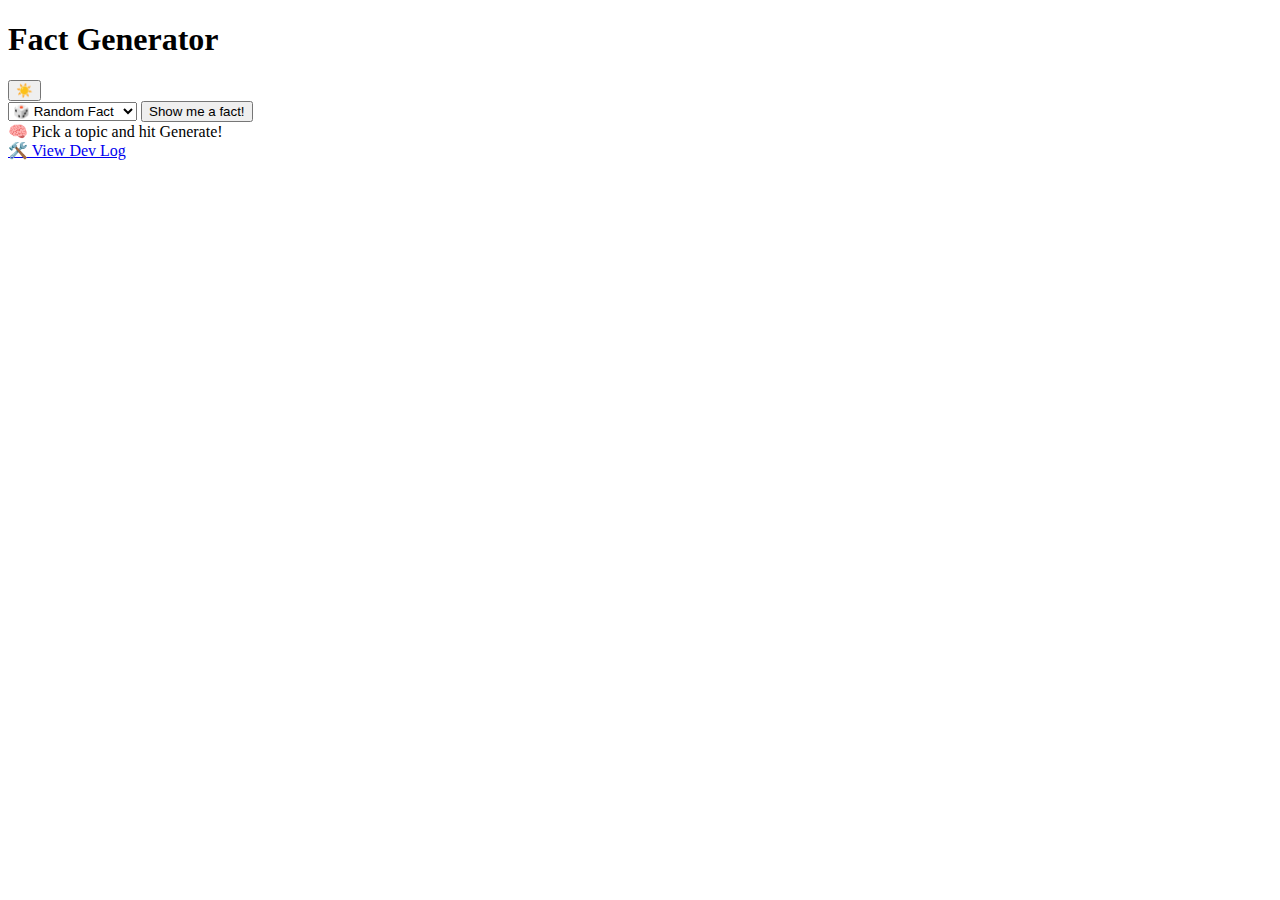
<file: index.html>
<!DOCTYPE html>
<html lang="en">
<head>
  <meta charset="UTF-8" />
  <title>Fact Generator</title>
  <link rel="stylesheet" href="style.css" />
</head>
<body>
  <header id="header">
    <h1>Fact Generator</h1>
    <button id="darkModeToggle" title="Toggle Light/Dark Mode">
      <span id="mode-icon">🌙</span>
    </button>
  </header>

  <section id="controls">
    <select id="topicSelect">
      <option value="any">🎲 Random Fact</option>
      <optgroup label="Science">
        <option value="science_space">Space</option>
        <option value="science_physics">Physics</option>
        <option value="science_chemistry">Chemistry</option>
        <option value="science_biology">Biology</option>
      </optgroup>
      <optgroup label="History">
        <option value="history_bc_era">B.C. Era</option>
        <option value="history_ancient_greece">Ancient Greece</option>
        <option value="history_rome">Rome</option>
      </optgroup>
      <optgroup label="Animals">
        <option value="animals_mammals">Mammals</option>
        <option value="animals_birds">Birds</option>
        <option value="animals_fish">Fish</option>
        <option value="animals_reptiles">Reptiles</option>
      </optgroup>
      <optgroup label="Food">
        <option value="food_italian">Italian</option>
        <option value="food_mexican">Mexican</option>
        <option value="food_japanese">Japanese</option>
        <option value="food_indian">Indian</option>
        <option value="food_chinese">Chinese</option>
      </optgroup>
      <optgroup label="Technology">
        <option value="technology_computers">Computers</option>
        <option value="technology_internet">Internet</option>
        <option value="technology_smartphones">Smartphones</option>
      </optgroup>
    </select>
    <button id="generateBtn">Show me a fact!</button>
  </section>

  <section id="factDisplay">🧠 Pick a topic and hit Generate!</section>

  <a href="devlog.html" class="devlog-link">🛠️ View Dev Log</a>

  <script src="script.js"></script>
</body>
</html>
</file>
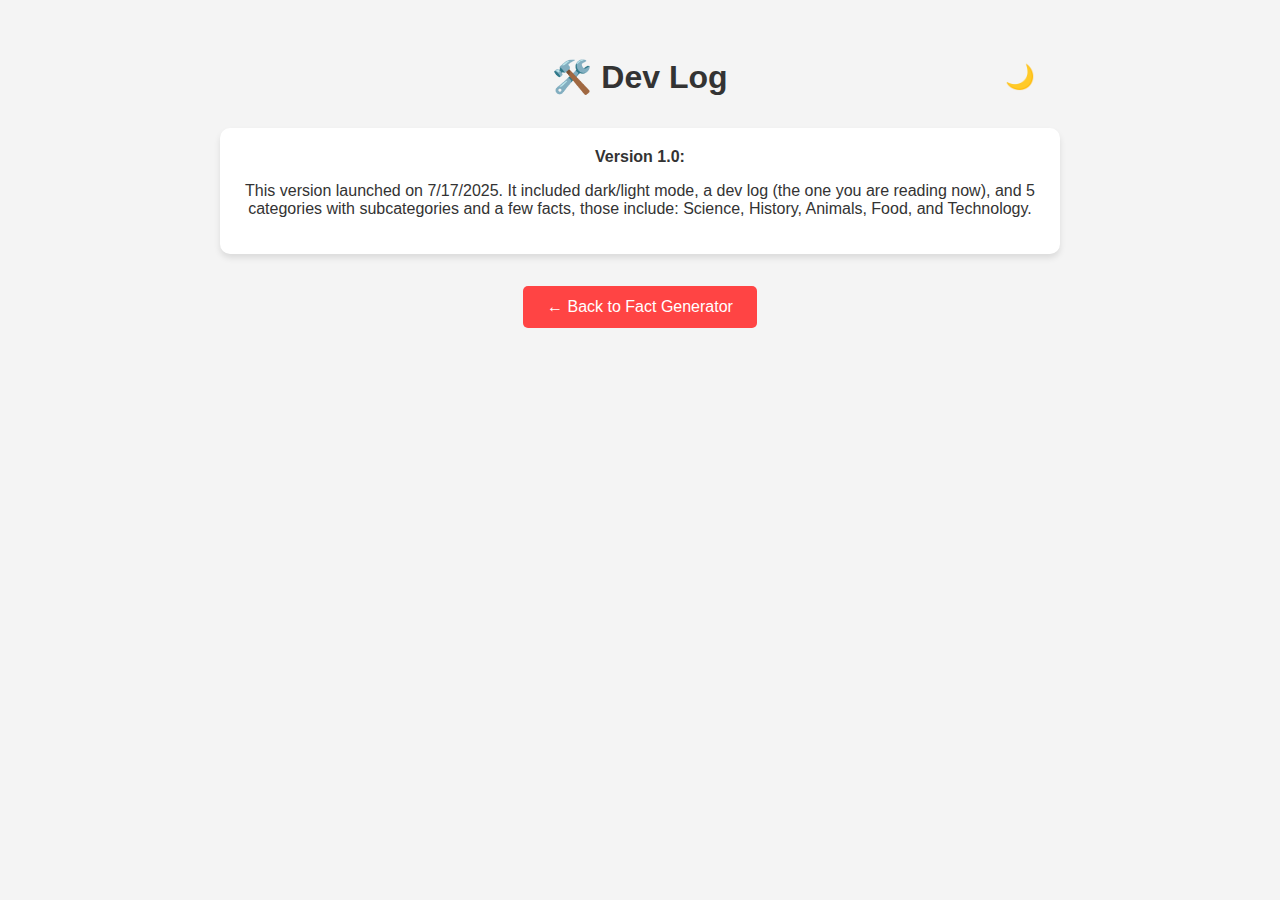
<file: devlog.html>
<!DOCTYPE html>
<html lang="en">
<head>
  <meta charset="UTF-8" />
  <title>Dev Log</title>
  <style>
    :root {
      --bg-color: #f4f4f4;
      --text-color: #333;
      --button-bg: #ff4444;
      --button-hover: #ff6666;
      --select-bg: white;
      --fact-bg: white;
      --shadow: rgba(0, 0, 0, 0.1);
    }

    .dark-mode {
      --bg-color: #1a1a1a;
      --text-color: #e0e0e0;
      --button-bg: #ff4444;
      --button-hover: #ff6666;
      --select-bg: #333;
      --fact-bg: #2d2d2d;
      --shadow: rgba(255, 255, 255, 0.1);
    }

    body {
      font-family: Arial, sans-serif;
      text-align: center;
      padding: 50px;
      background-color: var(--bg-color);
      color: var(--text-color);
      transition: background-color 0.3s ease, color 0.3s ease;
    }

    #header {
      display: flex;
      justify-content: center;
      align-items: center;
      max-width: 800px;
      margin: 0 auto 30px;
      position: relative;
    }

    h1 {
      margin: 0;
      flex-grow: 1;
      text-align: center;
    }

    #darkModeToggle {
      background: none;
      border: none;
      font-size: 1.5em;
      cursor: pointer;
      padding: 5px;
      border-radius: 5px;
      transition: background-color 0.3s ease;
      position: absolute;
      right: 0;
    }

    #darkModeToggle:hover {
      background-color: var(--shadow);
    }

    button {
      padding: 0.75em 1.5em;
      font-size: 1rem;
      background-color: var(--button-bg);
      color: white;
      border: none;
      border-radius: 5px;
      cursor: pointer;
      transition: background-color 0.2s;
    }

    button:hover {
      background-color: var(--button-hover);
    }

    #log-content {
      max-width: 800px;
      margin: 2em auto;
      background-color: var(--fact-bg);
      padding: 20px;
      border-radius: 10px;
      box-shadow: 0 4px 6px var(--shadow);
    }

    a {
      text-decoration: none;
    }
  </style>
</head>
<body>
  <div id="header">
    <h1>🛠️ Dev Log</h1>
    <button id="darkModeToggle" onclick="toggleDarkMode()" title="Light/Dark Mode Toggle">🌙</button>
  </div>

  <div id="log-content">
    <Strong>Version 1.0:</Strong><p>This version launched on 7/17/2025. It included dark/light mode, a dev log (the one you are reading now), and 5 categories with subcategories and a few facts, those include: Science, History, Animals, Food, and Technology.</p>
  </div>

  <div style="text-align: center; margin-top: 1em;">
    <a href="index.html">
      <button>
        ← Back to Fact Generator
      </button>
    </a>
  </div>

  <script>
    // Dark mode logic (exact copy from index.html)
    function toggleDarkMode() {
      const isDark = document.body.classList.toggle('dark-mode');
      localStorage.setItem('theme', isDark ? 'dark' : 'light');
    }

    // Apply saved theme on page load
    const savedTheme = localStorage.getItem('theme');
    if (savedTheme === 'dark') {
      document.body.classList.add('dark-mode');
    }
  </script>
</body>
</html>
</file>
<file: style.css>

</file>
